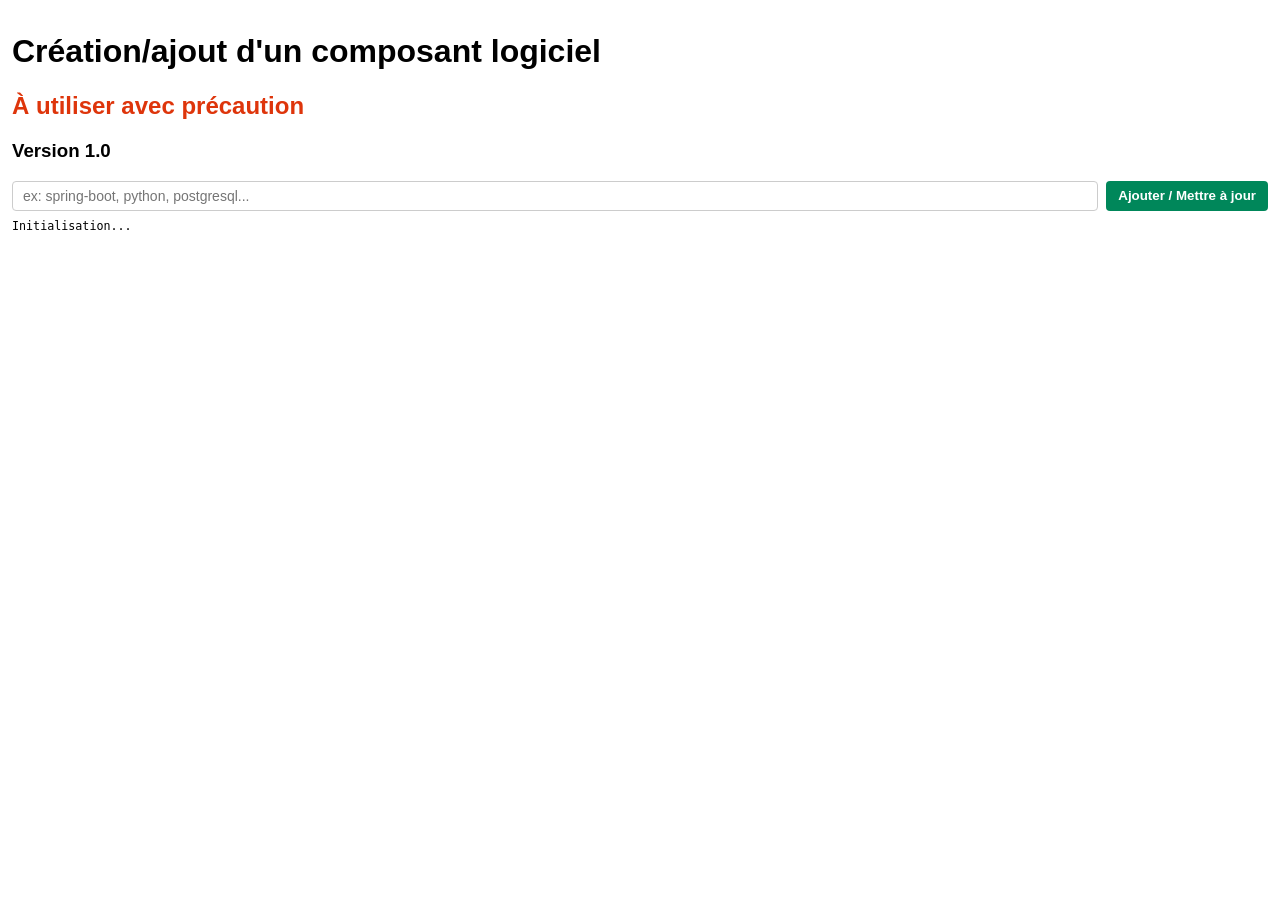
<file: index.html>
<!DOCTYPE html>
<html lang="fr">
<head>
  <meta charset="UTF-8">
  <script src="https://docs.getgrist.com/grist-plugin-api.js"></script>
  <style>
    body { font-family: -apple-system, BlinkMacSystemFont, "Segoe UI", Roboto, sans-serif; padding: 12px; margin: 0; }
    .row { display: flex; gap: 8px; margin-bottom: 8px; }
    input { flex: 1; padding: 6px 10px; border: 1px solid #ccc; border-radius: 4px; font-size: 14px; }
    button { padding: 6px 12px; background: #00875A; color: white; border: none; border-radius: 4px; cursor: pointer; font-weight: bold; }
    button:disabled { background: #bbb; cursor: not-allowed; }
    #status { font-size: 0.9em; margin-top: 4px; min-height: 1.2em; font-family: monospace; }
    .error { color: #DE350B; }
    .success { color: #00875A; }
  </style>
</head>
<body>
<h1>Création/ajout d'un composant logiciel</h1>
<h2 class="error">À utiliser avec précaution</h2>
<h3>Version 1.0</h3>

  <div class="row">
    <input type="text" id="prod" placeholder="ex: spring-boot, python, postgresql..." />
    <button id="btn" type="button">Ajouter / Mettre à jour</button>
  </div>
  <div id="status">Initialisation...</div>

  <script>
 (async () => {
  try {
    const result = await grist.docApi.applyUserActions([
      ["AddRecord", "TEST", null, { A: "hello" }]
    ]);
    console.log("Résultat:", result);
  } catch (e) {
    console.error("Erreur:", e);
  }
})();

    const btn = document.getElementById('btn');
    const input = document.getElementById('prod');
    const status = document.getElementById('status');
	
	// Indispensable pour autoriser l'écriture
    grist.ready({ requiredAccess: 'full' });

    // Cache local des lignes envoyé automatiquement par Grist
    let currentRecords = [];

    // Réception automatique de l'ensemble des enregistrements de la table liée
    grist.onRecords((records) => {
      currentRecords = records;
      if (status.innerText === "Initialisation...") {
        status.innerText = `Prêt (${records.length} composant(s) chargé(s)).`;
      }
    });

    input.addEventListener('keydown', (e) => {
      if (e.key === 'Enter') btn.click();
    });

    btn.addEventListener('click', async () => {
      const product = input.value.trim().toLowerCase();
      if (!product) {
        status.className = 'error';
        status.innerText = "Veuillez saisir un nom de composant";
        return;
      }

      btn.disabled = true;
      status.className = '';
      status.innerText = `Récupération sur endoflife.date pour "${product}"...`;

      try {
        // 1. Appel endoflife.date
        const url = `https://endoflife.date/api/v1/products/${encodeURIComponent(product)}`;
        const res = await fetch(url, { headers: { 'Accept': 'application/json' } });

        if (!res.ok) {
          if (res.status === 404) throw new Error(`Composant "${product}" introuvable sur endoflife.date.`);
          throw new Error(`Erreur API HTTP ${res.status}`);
        }

        const data = await res.json();
        const resObj = data.result || {};

        // 2. Formatage des données
        const dlaFields = {
          ID_COMPOSANT: product,
          NOM_COMPOSANT: String(resObj.label || product),
          CATEGORIE: resObj.category || null,
          EOL: resObj.labels?.eol || null,
          EOES: resObj.labels?.eoes || null,
          //MAJ_DATE: data.generated_at ? data.generated_at.split('T')[0] : null,
          MAJ_DATE: data.generated_at ? Math.floor(new Date(data.generated_at).getTime() / 1000) : null,
          EOL_LIEN: resObj.links?.html || `https://endoflife.date/${product}`
        };

        // 3. Recherche dans les données déjà en mémoire locale
        const existingRow = currentRecords.find(r => 
          r.ID_COMPOSANT && String(r.ID_COMPOSANT).toLowerCase() === product
        );

        // 4. Enregistrement via selectedTable
        if (existingRow) {
          status.innerText = `Mise à jour de la ligne #${existingRow.id}...`;
          await grist.selectedTable.update({
            id: existingRow.id,
            fields: dlaFields
          });
          status.className = 'success';
          status.innerText = `Succès : "${dlaFields.NOM_COMPOSANT}" mis à jour (ligne #${existingRow.id}) !`;
        } else {
          status.innerText = `Ajout du nouveau composant...`;
          await grist.selectedTable.create({
            fields: dlaFields
          });
          status.className = 'success';
          status.innerText = `Succès : "${dlaFields.NOM_COMPOSANT}" ajouté avec succès !`;
        }

        input.value = '';
      } catch (err) {
        console.error("Erreur widget :", err);
        status.className = 'error';
        status.innerText = `Échec : ${err.message || err}`;
      } finally {
        btn.disabled = false;
      }
    });
  </script>
</body>
</html>
</file>
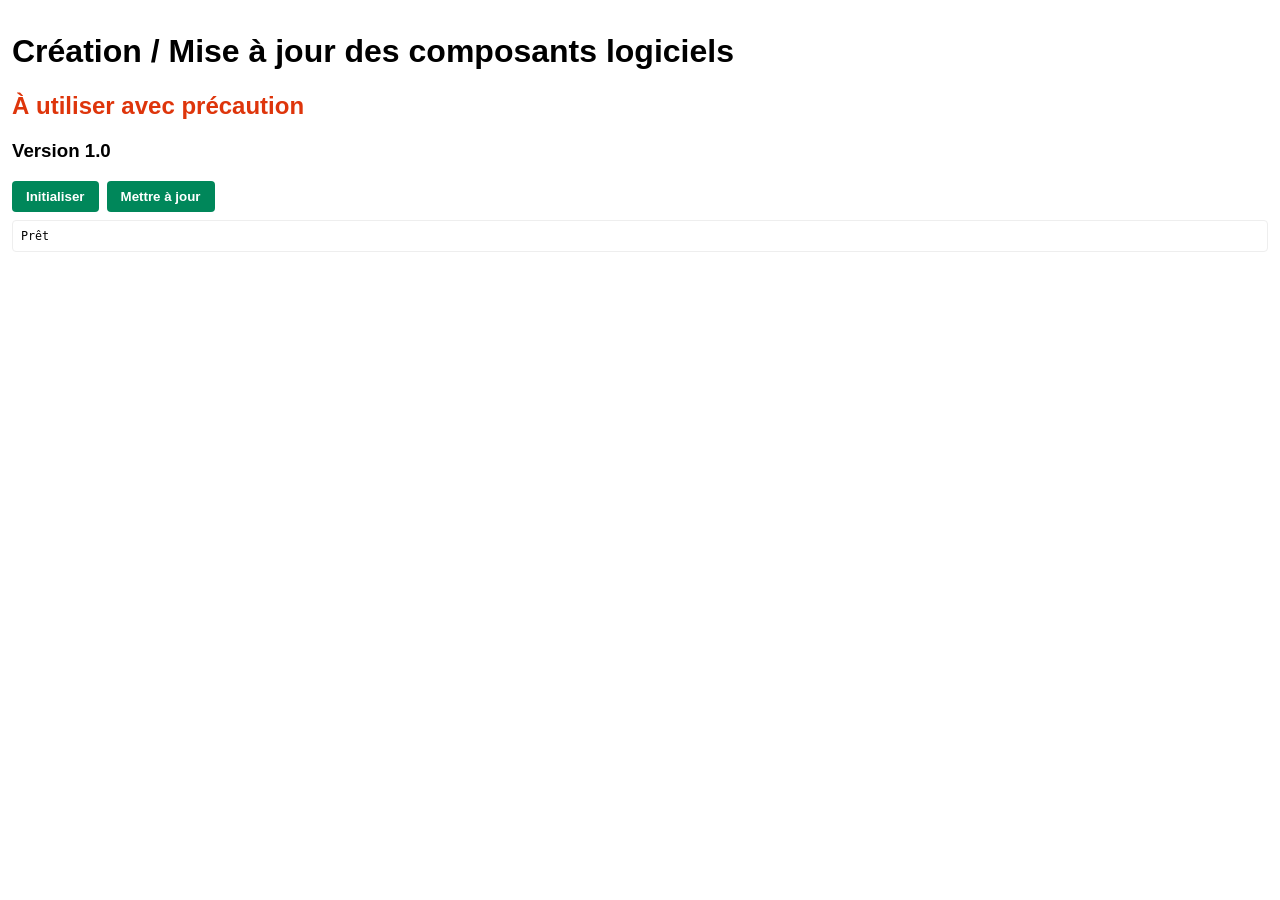
<file: create-update.html>
<!DOCTYPE html>
<html lang="fr">
<head>
<meta charset="UTF-8">
<script src="https://docs.getgrist.com/grist-plugin-api.js"></script>
<style>
  body { font-family: -apple-system, BlinkMacSystemFont, "Segoe UI", Roboto, sans-serif; padding: 12px; margin: 0; }
  .row { display: flex; gap: 8px; margin-bottom: 8px; }
  button { padding: 8px 14px; background: #00875A; color: white; border: none; border-radius: 4px; cursor: pointer; font-weight: bold; }
  button:disabled { background: #bbb; cursor: not-allowed; }
  #status { font-size: 0.9em; margin-top: 8px; font-family: monospace; white-space: pre-wrap; max-height: 300px; overflow-y: auto; border: 1px solid #eee; padding: 8px; border-radius: 4px; }
  .error { color: #DE350B; }
  .success { color: #00875A; }
  .info { color: #555; }
</style>
</head>
<body>
<h1>Création / Mise à jour des composants logiciels</h1>
<h2 class="error">À utiliser avec précaution</h2>
<h3>Version 1.0</h3>

<div class="row">
  <button id="btnInit">Initialiser</button>
  <button id="btnUpdate">Mettre à jour</button>
</div>
<div id="status">Prêt</div>


<script>
grist.ready({
	requiredAccess: "full"
});

const statusEl = document.getElementById('status');
const btnInit = document.getElementById('btnInit');
const btnUpdate = document.getElementById('btnUpdate');

function log(msg, cls) {
  const line = document.createElement('div');
  if (cls) line.className = cls;
  line.textContent = msg;
  statusEl.appendChild(line);
  statusEl.scrollTop = statusEl.scrollHeight;
}

function clearLog() {
  statusEl.innerHTML = '';
}

function setBusy(busy) {
  btnInit.disabled = busy;
  btnUpdate.disabled = busy;
}

async function getOpenSourceComposants() {
  const records = await grist.docApi.fetchTable('COMPOSANTS');
  const result = [];
  const n = records.id.length;
  for (let i = 0; i < n; i++) {
	result.push(records.ID_COMPOSANT[i]);
  }
  return result;
}

async function getExistingReleaseIds() {
  const records = await grist.docApi.fetchTable('VERSIONS');
  const set = new Set();
  const n = (records.id || []).length;
  for (let i = 0; i < n; i++) {
    set.add(records.ID_RELEASE[i]);
  }
  return set;
}

async function fetchJson(url) {
  const res = await fetch(url, { headers: { 'Accept': 'application/json' } });
  if (!res.ok) {
    if (res.status === 404) throw new Error(`404 - non trouvé (${url})`);
    throw new Error(`HTTP ${res.status} (${url})`);
  }
  return res.json();
}

function dateToTimestamp(dateStr) {
  if (!dateStr || typeof dateStr !== 'string') return null;
  const d = new Date(dateStr + 'T00:00:00Z');
  if (isNaN(d.getTime())) return null;
  return Math.floor(d.getTime() / 1000);
}

// ---------- INITIALISER ----------
btnInit.addEventListener('click', async () => {
  setBusy(true);
  clearLog();
  log('Récupération des composants...', 'info');

  try {
    const composants = await getOpenSourceComposants();
    log(`${composants.length} composant(s) trouvé(s).`, 'info');

    const existingIds = await getExistingReleaseIds();
    const actions = [];
    const today = new Date().toISOString().split('T')[0];

    for (const idComposant of composants) {
      log(`Traitement de ${idComposant}...`, 'info');
      try {
        const response = await fetch(`https://endoflife.date/api/v1/products/${idComposant}`);
        if (!response.ok) {
          log(`  ✗ Produit "${idComposant}" introuvable sur endoflife.date`, 'error');
          continue;
        }
        const data = await response.json();
        const releases = (data.result && data.result.releases) || [];

        const top5 = releases.slice(0, 5);

        for (const rel of top5) {
          const latest = rel.latest || {};
          const idRelease = `${idComposant}_${latest.name || rel.name}`;

          if (existingIds.has(idRelease)) {
            log(`  → ${idRelease} déjà présent, ignoré.`, 'info');
            continue;
          }

          actions.push(['AddRecord', 'VERSIONS', null, {
            ID_RELEASE: idRelease,
            ID_COMPOSANT: idComposant,
            CREATION_DATE: today,
            RELEASE_VERSION: rel.name || '',
            RELEASE_DATE: dateToTimestamp(rel.releaseDate),
            RELEASE_EOL_DATE: dateToTimestamp(rel.eolFrom),
            RELEASE_EOES_DATE: dateToTimestamp(rel.eoesFrom),
            LATEST_RELEASE_NAME: latest.name || '',
            LATEST_RELEASE_DATE: dateToTimestamp(latest.date),
            LATEST_RELEASE_LIEN: latest.link || '',
            LTS: rel.isLts || 'false'
          }]);

          existingIds.add(idRelease);
          log(`  ✓ ${idRelease} ajouté.`, 'success');
        }

      } catch (err) {
        log(`  ✗ Erreur pour ${idComposant} : ${err.message}`, 'error');
      }
    }

    if (actions.length > 0) {
      log(`Envoi de ${actions.length} enregistrement(s)...`, 'info');
      await grist.docApi.applyUserActions(actions);
      log(`✓ Terminé : ${actions.length} enregistrement(s) créé(s).`, 'success');
    } else {
      log('Rien à ajouter, tout est déjà présent.', 'success');
    }

  } catch (err) {
    log(`Erreur générale : ${err.message}`, 'error');
  } finally {
    setBusy(false);
  }
});

// ---------- METTRE À JOUR ----------
btnUpdate.addEventListener('click', async () => {
  clearLog();
  setBusy(true);
  log('Récupération des composants Open-source...', 'info');

  try {
    const composants = await getOpenSourceComposants();
    log(`${composants.length} composant(s) Open-source trouvé(s).`, 'info');

    const existingIds = await getExistingReleaseIds();
    const actions = [];

    for (const idComposant of composants) {
      try {
        log(`→ ${idComposant} : appel API (latest)...`);
        const data = await fetchJson(`https://endoflife.date/api/v1/products/${encodeURIComponent(idComposant)}/releases/latest`);
        const result = data.result || {};
        const generatedAt = data.generated_at || data.generatedAt || '';
        const latest = result.latest || {};
        //const idRelease = `${idComposant}_${latest.name}`;
		const idRelease = `${idComposant}_${latest.name || result.name}`;

        if (existingIds.has(idRelease)) {
          log(`  = ${idComposant} : déjà à jour (${idRelease}).`, 'info');
          continue;
        }

        actions.push([
          'AddRecord',
          'VERSIONS',
          null,
          {
            ID_RELEASE: idRelease,
            ID_COMPOSANT: idComposant,
            CREATION_DATE: generatedAt,
            RELEASE_VERSION: result.name || '',
            RELEASE_DATE: dateToTimestamp(result.releaseDate),
            RELEASE_EOL_DATE: dateToTimestamp(result.eolFrom),
            RELEASE_EOES_DATE: dateToTimestamp(result.eoesFrom),
            LATEST_RELEASE_NAME: latest.name || '',
            LATEST_RELEASE_DATE: dateToTimestamp(latest.date),
            LATEST_RELEASE_LIEN: latest.link || '',
            LTS: result.isLts || 'false'
          }
        ]);

        log(`  ✓ Nouvelle release détectée pour ${idComposant} : ${idRelease}`, 'success');
        existingIds.add(idRelease);

      } catch (err) {
        log(`  ✗ Erreur pour ${idComposant} : ${err.message}`, 'error');
      }
    }

    if (actions.length > 0) {
      log(`Envoi de ${actions.length} nouvel(le)(s) enregistrement(s)...`, 'info');
      await grist.docApi.applyUserActions(actions);
      log(`✓ Terminé : ${actions.length} enregistrement(s) créé(s).`, 'success');
    } else {
      log('Rien à mettre à jour, tout est déjà à jour.', 'success');
    }

  } catch (err) {
    log(`Erreur générale : ${err.message}`, 'error');
  } finally {
    setBusy(false);
  }
});
</script>
</body>
</html>
</file>
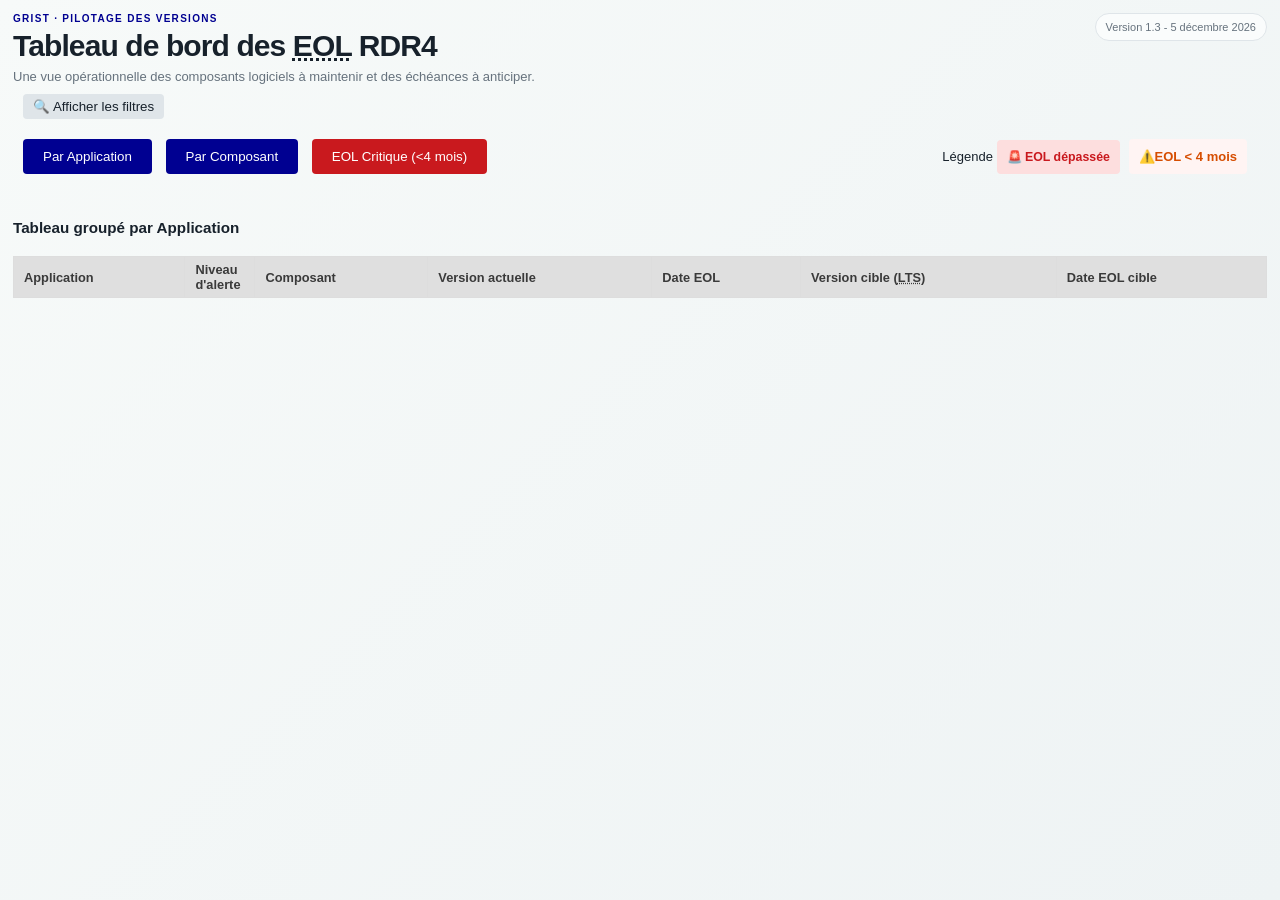
<file: versions.html>
<html>
<head>
  <script src="https://docs.getgrist.com/grist-plugin-api.js"></script>
  <link rel="stylesheet" href="ressources/versions-style.css">
</head>
<body>
  <div style="font-family: sans-serif; padding: 1em;">
    <header class="hero">
		<div>
			<p class="eyebrow">Grist · pilotage des versions</p>
			<h1>Tableau de bord des <abbr title="End Of Life (Fin de Vie)">EOL</abbr> RDR4</h1>
			<p class="subtitle">
				Une vue opérationnelle des composants logiciels à maintenir et des échéances à anticiper.
			</p>
		</div>
		<span id="versionDoc" class="version"></span>
	</header>
	
<button id="toggle-filters" aria-expanded="false" aria-controls="filter-zone">🔍 Afficher les filtres</button>
<div id="filter-zone" class="filter-zone hidden">
	<!-- Filtres : une sélection vide signifie « toutes les valeurs ». -->
	<div class="filter-bar" id="filters">
			<div class="filter-control">
					<label for="application-filter">Applications <span class="filter-count" id="application-filter-count">(0 sélectionnée)</span></label>
					<select id="application-filter" multiple size="4" aria-label="Filtrer par application"></select>
			</div>
			<div class="filter-control">
					<label for="component-filter">Composants <span class="filter-count" id="component-filter-count">(0 sélectionné)</span></label>
					<select id="component-filter" multiple size="4" aria-label="Filtrer par composant"></select>
			</div>
			<div class="filter-side">
				<button type="button" class="clear-filters" id="clear-filters">Tout réinitialiser</button>
				<span class="filter-count" id="filtered-row-count" aria-live="polite">0 ligne affichée</span>
			</div>
	</div>
	<div class="obsolescence-tab" id="obsolescence">

	</div>
</div>
    <!-- Boutons pour basculer entre les vues -->
<div class="button-group">
	<div class="buttons">
		<button onclick="showTab('by-app')">Par Application</button>
		<button onclick="showTab('by-composant')">Par Composant</button>
		<button class="crit" onclick="showTab('eol-critical')">EOL Critique (&lt;4 mois)</button>
	</div>
	<div class="legende">Légende
		<div title="Situation critique : réaction urgente dans le prochain TDV/Période" class="eol-critical">🚨 EOL dépassée</div>
		<div title="Situation à anticiper : à traiter dans les prochains TDV/Périodes" class="eol-warning">⚠️EOL &lt; 4 mois </div>
	</div>
</div>

<!-- Tableau groupé par application -->
<div id="by-app" class="tab-content active">
    <h3>Tableau groupé par Application</h3>
    <table class="custom-table" id="table-by-app">
        <thead>
            <tr>
                <th>Application</th>
                <th class="picto">Niveau d'alerte</th>
                <th>Composant</th>
                <th>Version actuelle</th>
                <th>Date EOL</th>
                <th>Version cible (<abbr title="Long Time Support">LTS</abbr>)</th>
                <th>Date EOL cible</th>
            </tr>
        </thead>
        <tbody id="tbody-by-app"></tbody>
    </table>
</div>

<!-- Tableau groupé par composant -->
<div id="by-composant" class="tab-content">
    <h3>Tableau groupé par Composant</h3>
    <table class="custom-table" id="table-by-composant">
        <thead>
            <tr>
                <th>Application</th>
                <th class="picto">Niveau d'alerte</th>
                <th>Composant</th>
                <th>Version actuelle</th>
                <th>Date EOL</th>
                <th>Version cible (<abbr title="Long Time Support">LTS</abbr>)</th>
                <th>Date EOL cible</th>
            </tr>
        </thead>
        <tbody id="tbody-by-composant"></tbody>
    </table>
</div>

<!-- Tableau EOL critique -->
<div id="eol-critical" class="tab-content">
    <h3>Applications/Composants avec EOL critique</h3>
    <table class="custom-table" id="table-eol-critical">
        <thead>
            <tr>
                <th>Application</th>
                <th>Composant</th>
                <th>Version actuelle</th>
                <th>Date EOL</th>
                <th>Version cible (<abbr title="Long Time Support">LTS</abbr>)</th>
                <th>Date EOL cible</th>
                <th>Jours restants</th>
            </tr>
        </thead>
        <tbody id="tbody-eol-critical"></tbody>
    </table>
</div>

<script>
const VERSION = "1.3";
const dToday = new Date();
document.getElementById('versionDoc').innerText = "Version "+VERSION+" - "+ dToday.toLocaleDateString('fr-FR', { year: 'numeric', month: 'long', day: 'numeric' });

const toggleButton = document.getElementById('toggle-filters');
const filterZone = document.getElementById('filter-zone');

toggleButton.addEventListener('click', () => {
  filterZone.classList.toggle('hidden');
  // Mise à jour de l'attribut aria-expanded pour l'accessibilité
  const isExpanded = !filterZone.classList.contains('hidden');
  toggleButton.setAttribute('aria-expanded', isExpanded);
  toggleButton.textContent = isExpanded ? '🔍 Masquer les filtres' : '🔍 Afficher les filtres';
});



// Récupérer les données de la table 
grist.ready({ requiredAccess: "read table" });
const tableData = grist.fetchSelectedTable()	

// Récupère les données de la table APPLICATIONS
const applicationsData = grist.docApi.fetchTable("APPLICATIONS");


// Normalise les données
Promise.all([tableData, applicationsData]).then(([relations, applications]) => {
    setRecords(normalizeRows(relations)); // Pour les tableaux existants
    renderObsolescenceScores(normalizeRows(applications));
});

// Fonction pour afficher les scores d'obsolescence
function renderObsolescenceScores(applications) {
    const dObs = document.getElementById("obsolescence");
    dObs.innerHTML = '<div class="obsTitle">Obsolescence</div>';
		const dCol1 = document.createElement("div");
		dCol1.className = "obsCol";
		const dCol2 = document.createElement("div");
		dCol2.className = "obsCol";
		
		const nbApps = applications.length;
		console.log("nbApps = %s", applications.length);
		var i=0;
		
    applications.forEach(app => {
				i++;
				console.log("i : %s | Score : %s", i, app.ScoreObs); 
        const dRow = document.createElement("div");
				dRow.className = "obsRow";
				
        const dApp = document.createElement("div");
				dApp.className = "ObsApp";
				dApp.textContent = app.INTITULE;
				
        const dScore = document.createElement("div");
        dScore.className = "obsolescence-ban "+app.ScoreObs;
				dScore.innerHTML = '<p class="banner__text"> ('+app.Degre_d_obsolescence+')</p>';
				
        dRow.appendChild(dApp);
        dRow.appendChild(dScore);
				
				if (i <= Math.floor(nbApps / 2)) {
					dCol1.appendChild(dRow);
				}
				else if (i>Math.floor(nbApps / 2)) {
					dCol2.appendChild(dRow);
				}
    });
		dObs.appendChild(dCol1);
		dObs.appendChild(dCol2);
		
}

// Données et état des filtres. Les noms de champs correspondent aux colonnes Grist.
let currentRecords = [];
const APPLICATION_FIELD = "NOM_APPLICATION";
const COMPONENT_FIELD = "NOM_COMPOSANT";
const selectedApplications = new Set();
const selectedComponents = new Set();

function displayValue(value) {
		return value === null || value === undefined || value === "" ? "(vide)" : String(value);
}

function valuesFor(records, field) {
		return [...new Set(records.map(row => displayValue(row[field])))].sort((a, b) => a.localeCompare(b, "fr"));
}

function selectedValues(select) {
		return new Set([...select.selectedOptions].map(option => option.value));
}

function refreshFilterOptions(records) {
		const configs = [
				["application-filter", APPLICATION_FIELD, selectedApplications],
				["component-filter", COMPONENT_FIELD, selectedComponents]
		];
		configs.forEach(([id, field, selected]) => {
				const select = document.getElementById(id);
				const available = valuesFor(records, field);
				const stillSelected = new Set([...selected].filter(value => available.includes(value)));
				selected.clear();
				stillSelected.forEach(value => selected.add(value));
				select.innerHTML = "";
				available.forEach(value => {
						const option = document.createElement("option");
						option.value = value;
						option.textContent = value;
						option.selected = stillSelected.has(value);
						select.appendChild(option);
				});
		});
		updateFilterCounts();
}

function updateFilterCounts() {
		const appCount = selectedApplications.size;
		const componentCount = selectedComponents.size;
		document.getElementById("application-filter-count").textContent = `(${appCount} sélectionnée${appCount > 1 ? "s" : ""})`;
		document.getElementById("component-filter-count").textContent = `(${componentCount} sélectionné${componentCount > 1 ? "s" : ""})`;
}

function filteredRecords(records) {
		return records.filter(row =>
				(!selectedApplications.size || selectedApplications.has(displayValue(row[APPLICATION_FIELD]))) &&
				(!selectedComponents.size || selectedComponents.has(displayValue(row[COMPONENT_FIELD])))
		);
}

function renderFilteredTables() {
		const filtered = filteredRecords(currentRecords);
		generateGroupedTable(filtered, "application", "tbody-by-app");
		generateGroupedTable(filtered, "composant", "tbody-by-composant");
		generateEolCriticalTable(filtered);
		const count = filtered.length;
		document.getElementById("filtered-row-count").textContent = `(${count} ligne${count > 1 ? "s" : ""} affichée${count > 1 ? "s" : ""})`;
}

function setRecords(records) {
		currentRecords = Array.isArray(records) ? records : [];
		refreshFilterOptions(currentRecords);
		renderFilteredTables();
}

function init() {
		["application-filter", "component-filter"].forEach(id => {
				document.getElementById(id).addEventListener("change", event => {
						const target = event.target;
						const selected = selectedValues(target);
						(id === "application-filter" ? selectedApplications : selectedComponents).clear();
						selected.forEach(value => (id === "application-filter" ? selectedApplications : selectedComponents).add(value));
						updateFilterCounts();
						renderFilteredTables();
				});
		});
		document.getElementById("clear-filters").addEventListener("click", () => {
				selectedApplications.clear();
				selectedComponents.clear();
				refreshFilterOptions(currentRecords);
				renderFilteredTables();
		});
}

// Réception des changements de la table liée, sans supprimer le chargement initial.
if (grist.onRecords) {
		grist.onRecords(records => setRecords(records));
}

// Fonction pour formater une date en DD/MM/YYYY
function formatDate(dateStr) {
		if (!dateStr) return "N/A";
		const date = new Date(dateStr);
		return date.toLocaleDateString("fr-FR");
}

// Fonction pour calculer les jours restants avant EOL
function getDaysLeft(eolDateStr) {
		if (!eolDateStr) return "N/A";
		const eolDate = new Date(eolDateStr);
		const today = new Date();
		const diffTime = eolDate - today;
		const diffDays = Math.ceil(diffTime / (1000 * 60 * 60 * 24));
		return diffDays >= 0 ? diffDays : "Dépassée";
}


// Fonction pour déterminer la classe CSS en fonction de l'alerte
function getEolAlertClass(alertLvl) {
	switch(alertLvl) {
		case "1" :
			return "eol-critical";
	break;
		case "2" :
			return "eol-warning";
	break;
		default:
			return "eol-ok";
	}
}

// Fonction pour retourner le picto en fonction de l'alerte
function getEolAlertPicto(alertLvl) {
	switch(alertLvl) {
		case "1" :
			return "🚨";
	break;
		case "2" :
			return "⚠️";
	break;
		default:
			return "✅";
	}
}

// Fonction pour générer un tableau groupé
		function generateGroupedTable(data, groupBy, groupName, tbodyId) {
		if (tbodyId === undefined) tbodyId = groupName;

// Mapping des clés logiques vers les vrais champs Grist
		const GROUP_FIELDS = {
				application: "NOM_APPLICATION",
				composant: "NOM_COMPOSANT"
		};
		const groupField = GROUP_FIELDS[groupBy] || groupBy;

		const cmpStr = (x, y) => {
				const s1 = x === null || x === undefined ? "" : String(x);
				const s2 = y === null || y === undefined ? "" : String(y);
				return s1.localeCompare(s2, "fr");
		};

		const sortedData = [...data].sort((a, b) => {
				const groupCmp = cmpStr(a[groupField], b[groupField]);
				if (groupCmp !== 0) return groupCmp;
				return cmpStr(a.CURRENT_VERSION_COMPOSANT, b.CURRENT_VERSION_COMPOSANT);
		});

		const tbody = document.getElementById(tbodyId);
		tbody.innerHTML = "";

		let currentGroup = null;
		let firstRowOfCurrentGroup = null;
		let groupRowCount = 0;

		sortedData.forEach(row => {
				const groupValue = row[groupField];

				if (groupValue !== currentGroup) {
						// Poser le rowSpan sur la PREMIÈRE ligne du groupe précédent
						if (firstRowOfCurrentGroup !== null) {
								firstRowOfCurrentGroup.firstElementChild.rowSpan = groupRowCount;
						}
						// Nouveau groupe
						currentGroup = groupValue;
						groupRowCount = 0;

						const tr = document.createElement("tr");
						//tr.className = getEolAlertClass(row.ALERTE);

						const tdGroup = document.createElement("td");
						tdGroup.textContent = groupValue === null || groupValue === undefined ? "(vide)" : String(groupValue);
						tdGroup.style.fontWeight = "bold";
						tr.appendChild(tdGroup);

						tbody.appendChild(tr);
						firstRowOfCurrentGroup = tr;
				} else {
						const tr = document.createElement("tr");
						//tr.className = getEolAlertClass(row.ALERTE);
						tbody.appendChild(tr);
				}

				groupRowCount++;
				// On complète la ligne courante (la dernière ajoutée au tbody)
				const tr = tbody.lastElementChild;

				const tdPicto = document.createElement("td");
				tdPicto.textContent = getEolAlertPicto(row.ALERTE);
	tdPicto.className = getEolAlertClass(row.ALERTE)+"-pic";
				tr.appendChild(tdPicto);

				const tdComposant = document.createElement("td");
				tdComposant.textContent = groupBy === "application" ? row.NOM_COMPOSANT : row.NOM_APPLICATION;
	tdComposant.className = getEolAlertClass(row.ALERTE);
				tr.appendChild(tdComposant);

				const tdVersion = document.createElement("td");
	if (row.ALERTE == "5" && row.LTS) {
		tdVersion.innerHTML = row.CURRENT_VERSION_COMPOSANT + ' <span class="lts">(LTS)</span>';	
	}
	else {
			tdVersion.textContent = row.CURRENT_VERSION_COMPOSANT;
	}
				//tdVersion.textContent = row.CURRENT_VERSION_COMPOSANT;
	tdVersion.className = getEolAlertClass(row.ALERTE);
				tr.appendChild(tdVersion);

				const tdEol = document.createElement("td");
				tdEol.textContent = formatDate(row.RELEASE_EOL_DATE_AFFICHEE);
	tdEol.className = getEolAlertClass(row.ALERTE);
				tr.appendChild(tdEol);

				const tdVersionCible = document.createElement("td");
				tdVersionCible.textContent = row.RELEASE_CIBLE;
	tdVersionCible.className = getEolAlertClass(row.ALERTE);
				tr.appendChild(tdVersionCible);

				const tdEolCible = document.createElement("td");
				tdEolCible.textContent = formatDate(row.RELEASE_CIBLE_DATE);
	tdEolCible.className = getEolAlertClass(row.ALERTE);
				tr.appendChild(tdEolCible);
		});

		// Fermer le dernier groupe
		if (firstRowOfCurrentGroup !== null) {
				firstRowOfCurrentGroup.firstElementChild.rowSpan = groupRowCount;
		}
}

// Fonction pour générer le tableau EOL critique
function generateEolCriticalTable(data) {
		const criticalData = data.filter(row => Number(row.ALERTE) === 1 || Number(row.ALERTE) === 2);

		const tbody = document.getElementById("tbody-eol-critical");
		tbody.innerHTML = "";
		criticalData.forEach(row => {
				const tr = document.createElement("tr");
				tr.className = getEolAlertClass(row.ALERTE)+"-crit";

				const addCell = (text) => {
						const td = document.createElement("td");
						td.textContent = text === null || text === undefined ? "" : String(text);
						tr.appendChild(td);
				};

				addCell(row.NOM_APPLICATION);
				addCell(row.NOM_COMPOSANT);
				addCell(row.CURRENT_VERSION_COMPOSANT);
				addCell(formatDate(row.RELEASE_EOL_DATE_AFFICHEE));
				addCell(row.RELEASE_CIBLE);
				addCell(formatDate(row.RELEASE_CIBLE_DATE));
				addCell(Number(row.ALERTE) === 1 ? "Dépassée" : "< 4 mois");

				tbody.appendChild(tr);
		});
}

// Fonction pour afficher un onglet
function showTab(tabId) {
		document.querySelectorAll('.tab-content').forEach(tab => {
				tab.classList.remove('active');
		});
		document.getElementById(tabId).classList.add('active');
}

// --- Initialisation ---
document.addEventListener("DOMContentLoaded", init);

function normalizeRows(raw) {
		// Format "columns" : { col1: [...], col2: [...] } → tableau de lignes
		if (raw && !Array.isArray(raw) && typeof raw === "object") {
				const cols = Object.keys(raw);
				if (cols.length && Array.isArray(raw[cols[0]])) {
						return raw[cols[0]].map((_, i) => {
								const row = {};
								cols.forEach(c => row[c] = raw[c][i]);
								return row;
						});
				}
				return [raw]; // ligne unique transmise comme objet
		}
		return Array.isArray(raw) ? raw : [];
}

if (typeof tableData?.then === "function") {
		tableData.then(d => setRecords(normalizeRows(d)))
						 .catch(err => console.error("Chargement Grist :", err));
}
if (grist.onRecords) {
		grist.onRecords(records => setRecords(normalizeRows(records)));
}
</script>
  </div>
</body>
</html>
</file>
<file: ressources/versions-style.css>
:root {
	--ink: #17212b;
	--muted: #66727d;
	--line: #dfe5e9;
	--panel: #fff;
	--wash: #f5f7f8;
	--accent: #272747;
	--accent-soft: #dff4ef;
	--danger: #c9191e;
	--danger-soft: #fddede;
	--warn: #d64d00;
	--warn-soft: #fff4f3;
	--shadow: 0 8px 24px rgba(23, 33, 43, 0.08);
	--blue-france: #000091;
	--blue-france-hover: #1212ff;
	--tab-header: #dfdfdf;
	--tab-header-font: #3a3a3a;
}
* {
	box-sizing: border-box;
}
body {
	margin: 0;
	background: linear-gradient(135deg, #f7faf9 0%, #eef3f4 100%);
	color: var(--ink);
	font-family:
		ui-sans-serif,
		system-ui,
		-apple-system,
		"Segoe UI",
		sans-serif;
	font-size: 13px;
}
.shell {
	padding: 18px;
	max-width: 1500px;
	margin: 0 auto;
}
.hero {
	display: flex;
	align-items: flex-start;
	justify-content: space-between;
	gap: 16px;
	margin-bottom: 10px;
}
.eyebrow {
	margin: 0 0 5px;
	text-transform: uppercase;
	letter-spacing: 0.13em;
	font-size: 10px;
	font-weight: 800;
	color: var(--blue-france);
}
h1 {
	margin: 0;
	font-size: clamp(20px, 3vw, 30px);
	letter-spacing: -0.03em;
	line-height: 1.1;
}
.subtitle {
	margin: 7px 0 0;
	color: var(--muted);
}
.version {
	white-space: nowrap;
	color: var(--muted);
	border: 1px solid var(--line);
	background: rgba(255, 255, 255, 0.65);
	border-radius: 999px;
	padding: 7px 10px;
	font-size: 11px;
}
.summary {
	display: grid;
	grid-template-columns: repeat(3, minmax(0, 1fr));
	gap: 10px;
	margin-bottom: 16px;
}
.metric {
	background: var(--panel);
	border: 1px solid var(--line);
	border-radius: 12px;
	padding: 5px;
	box-shadow: var(--shadow);
	text-align: center;
}
.metric-label {
	color: var(--muted);
	font-size: 11px;
}
.metric-value {
	display: block;
	font-size: 23px;
	font-weight: 800;
	letter-spacing: -0.04em;
}
.metric-value.alert {
	color: var(--danger);
}
  
 /* Styles pour les tableaux */
.custom-table {
	width: 100%;
	border-collapse: collapse;
	margin: 20px 0;
	font-family: Arial, sans-serif;
}
.custom-table th, .custom-table td {
	border: 1px solid #ddd;
	padding: 5px 10px;
	text-align: left;
	font-size: 0.8em;
}
.custom-table th {
	background-color: var(--tab-header);
    color: var(--tab-header-font);
}

.custom-table th.picto {
	width: 5%;
    min-width: 70px;
}	

.custom-table tr:nth-child(even) {
	background-color: #f2f2f2;
}
.custom-table tr:hover {
	background-color: #e6e6e6;
}

/* Styles pour les boutons */
.button-group {
	margin: 20px 0;
	display: flex;
	align-items: flex-start;
	justify-content: space-between;
	gap: 16px;
}

.button-group button {
	padding: 10px 20px;
	margin-right: 10px;
	background-color: var(--blue-france);
	color: var(--panel);
	border: none;
	border-radius: 4px;
	cursor: pointer;
	margin-top: -10px;
  margin-bottom: 15px;
}
.button-group button:hover {
	background-color: var(--blue-france-hover);
}

.button-group div {
	padding: 10px;
	margin-right: 5px;
	border: none;
	border-radius: 4px;
	display: inline
}
.button-group div.help {
	font-style: italic;
	
}

.button-group button.crit {
	background-color: var(--danger);
	color: var(--panel);
	border: none;
	border-radius: 4px;
	cursor: pointer;
}
.button-group button.crit:hover {
	background-color: var(--danger-soft);
	color: var(--danger);
}

/* Styles pour les onglets */
.tab-content {
	display: none;
}
.tab-content.active {
	display: block;
}

.lts{
	font-variant-caps: small-caps;
    font-size: 0.8em;
    color: #27a658;
}

/* Style pour les dates EOL critiques */
.eol-critical {
	color: var(--danger);
	background-color: var(--danger-soft);
	font-weight: bold;
    font-size: 0.95em !important;
}
.eol-warning {
	color: var(--warn);
	background-color: var(--warn-soft);
	font-weight: bold;
}
.eol-ok {
	/*color: green;*/
}


.eol-critical-pic {
	color: var(--danger);
	background-color: var(--danger-soft);
	font-weight: bold;
    font-size: 1.5em !important;
	text-align: center !important;
}
.eol-warning-pic {
	color: var(--warn);
	background-color: var(--warn-soft);
	font-weight: bold;
    font-size: 1.2em !important;
	text-align: center !important;
}
.eol-ok-pic {
	text-align: center !important;
}

/* Style pour les dates EOL critiques dans le tableau critique */
.eol-critical-crit {
	color: var(--danger);
	background-color: var(--danger-soft);
    font-size: 1.15em !important;
}
.eol-warning-crit {
	color: var(--warn);
	/*background-color: var(--warn-soft);*/
    font-size: 0.95em !important;
}


/* Filtres multi-sélection */
/* Toggle filtres */

.filter-zone {
	background: #f5f5f5;
  padding: 0px;
  border-radius: 5px;
  margin-top: 10px;
  max-height: 250px;
  overflow: hidden;
  transition: max-height 0.3s ease, padding 0.3s ease, margin 0.3s ease;
  opacity: 1;
}

.filter-zone.hidden {
  max-height: 0;
  opacity: 0;
  padding: 0;
  margin: 0;
}

#toggle-filters {
	padding: 5px 10px;
	background-color: var(--line);
	color: var(--ink);
	border: none;
	border-radius: 4px;
	cursor: pointer;
	margin-top: 0px;
	margin-left: 10px;
}

#toggle-filters:hover {
	background-color: var(--panel);
}

.filter-bar {
	display: inline-flex;
	flex-wrap: wrap;
	align-items: flex-end;
	gap: 12px;
	margin: 10px 0;
	padding: 12px;
	border: 1px solid #ddd;
	border-radius: 4px;
	background-color: #fafafa;
	font-family: Arial, sans-serif;
	max-width: 515px;
}
.filter-control {
	display: flex;
	flex-direction: column;
	gap: 4px;
	min-width: 170px;
}
.filter-control label {
	font-weight: bold;
	color: #333;
}
.filter-control select {
	min-height: 178px;
	padding: 4px;
	border: 1px solid #bbb;
	border-radius: 4px;
	background: white;
	color: var(--ink);
	font-size: 0.9em;
}
.filter-count {
	color: #666;
	font-size: 0.9em;
	font-weight: normal;
}
.filter-bar .clear-filters {
	padding: 8px 14px;
	background-color: var(--blue-france);
	color: var(--panel);
	border: none;
	border-radius: 4px;
	cursor: pointer;
}
.filter-bar .clear-filters:hover {
	background-color: var(--blue-france-hover);
}

.filter-side {
	display: flex;
  flex-direction: column;
}

.filter-side .filter-count {
	margin-top: 10px;
	text-align: center;
}

.obsolescence-tab {
	display: inline-flex;
	flex-wrap: wrap;
	gap: 0px;
	margin: 0px 10px;
	padding: 12px;
	border: 1px solid #ddd;
	border-radius: 4px;
	background-color: #fafafa;
	width: 550px;
  font-size: 0.55rem;
}

.obsTitle {
	flex: stretch;
	font-variant-caps: small-caps;
	font-weight: 700;
	font-size: small;
	margin-bottom: 5px;
}


.obsRow {
	padding: 3px 0px;
  border-top: 1px solid #DDD;
}
.obsRow:last-child {border-bottom: 1px solid #DDD;}
.ObsApp {
   width: 4.2rem;
	 line-height: 1.4rem;
	 display: inline-block;
}

.obsCol {flex: 0 0 calc(50% - 10px);}


	/* -------------------------------------------------
   Style global de la bannière
   ------------------------------------------------- */
.obsolescence-ban {
	position: relative;                /* nécessaire pour le ::after  */
  display: inline-block;             /* s’ajuste à la largeur du texte */
  max-width: 100%;                   /* ne déborde pas sur les petits écrans */
  padding: 0.3rem 0.5rem;            /* espace intérieur */
  color: #000;                       /* couleur du texte */
  font-family: system-ui, sans-serif;
  line-height: 0.8;
  border-radius: 4px 0 0 4px;        /* coins arrondis sauf à droite */
	min-width: 100px;
	height: 17px;
}
/* -------------------------------------------------
   Pointe à droite (triangle)
   ------------------------------------------------- */
.obsolescence-ban::after {
  content: "";
  position: absolute;
  top: 0;
  right: -1rem;                    /* décale la pointe hors du bloc */
  width: 0;
  height: 0;
  border-top: 0.5rem solid transparent;
  border-bottom: 0.6rem solid transparent;
	display: block;
}

.banner__text {
  margin: 0;                         /* on enlève la marge par défaut du <p> */
}
/* Score A  */
.obsolescence-ban.A {background: #008000; min-width:72px;}
.obsolescence-ban.A::after {border-left: 1rem solid #008000;}
.obsolescence-ban.A .banner__text::before {content: "A - Aucun";}

/* Score B  */
.obsolescence-ban.B {background: #33cc33; min-width:85px;}
.obsolescence-ban.B::after {border-left: 1rem solid #33cc33;}
.obsolescence-ban.B .banner__text::before {content: "B - Léger";}

/* Score C  */
.obsolescence-ban.C {background: #ffff00; min-width:100px;}
.obsolescence-ban.C::after {border-left: 1rem solid #ffff00;}
.obsolescence-ban.C .banner__text::before {content: "C - Moyen";}

/* Score D  */
.obsolescence-ban.D {background: #e46c0a; min-width:115px;}
.obsolescence-ban.D::after {border-left: 1rem solid #e46c0a;}
.obsolescence-ban.D .banner__text::before {content: "D - Elevé";}

/* Score E  */
.obsolescence-ban.E {background: #c00000; min-width:130px; color: #FFF;}
.obsolescence-ban.E::after {border-left: 1rem solid #c00000;}
.obsolescence-ban.E .banner__text::before {content: "E - Très élevé";}

/* Score 0  */
.obsolescence-ban.F {background: #beb9b6; min-width:160px;}
.obsolescence-ban.F::after {border-left: 1rem solid #beb9b6;}
.obsolescence-ban.F .banner__text::before {content: "0 - Inconnu";}
</file>
